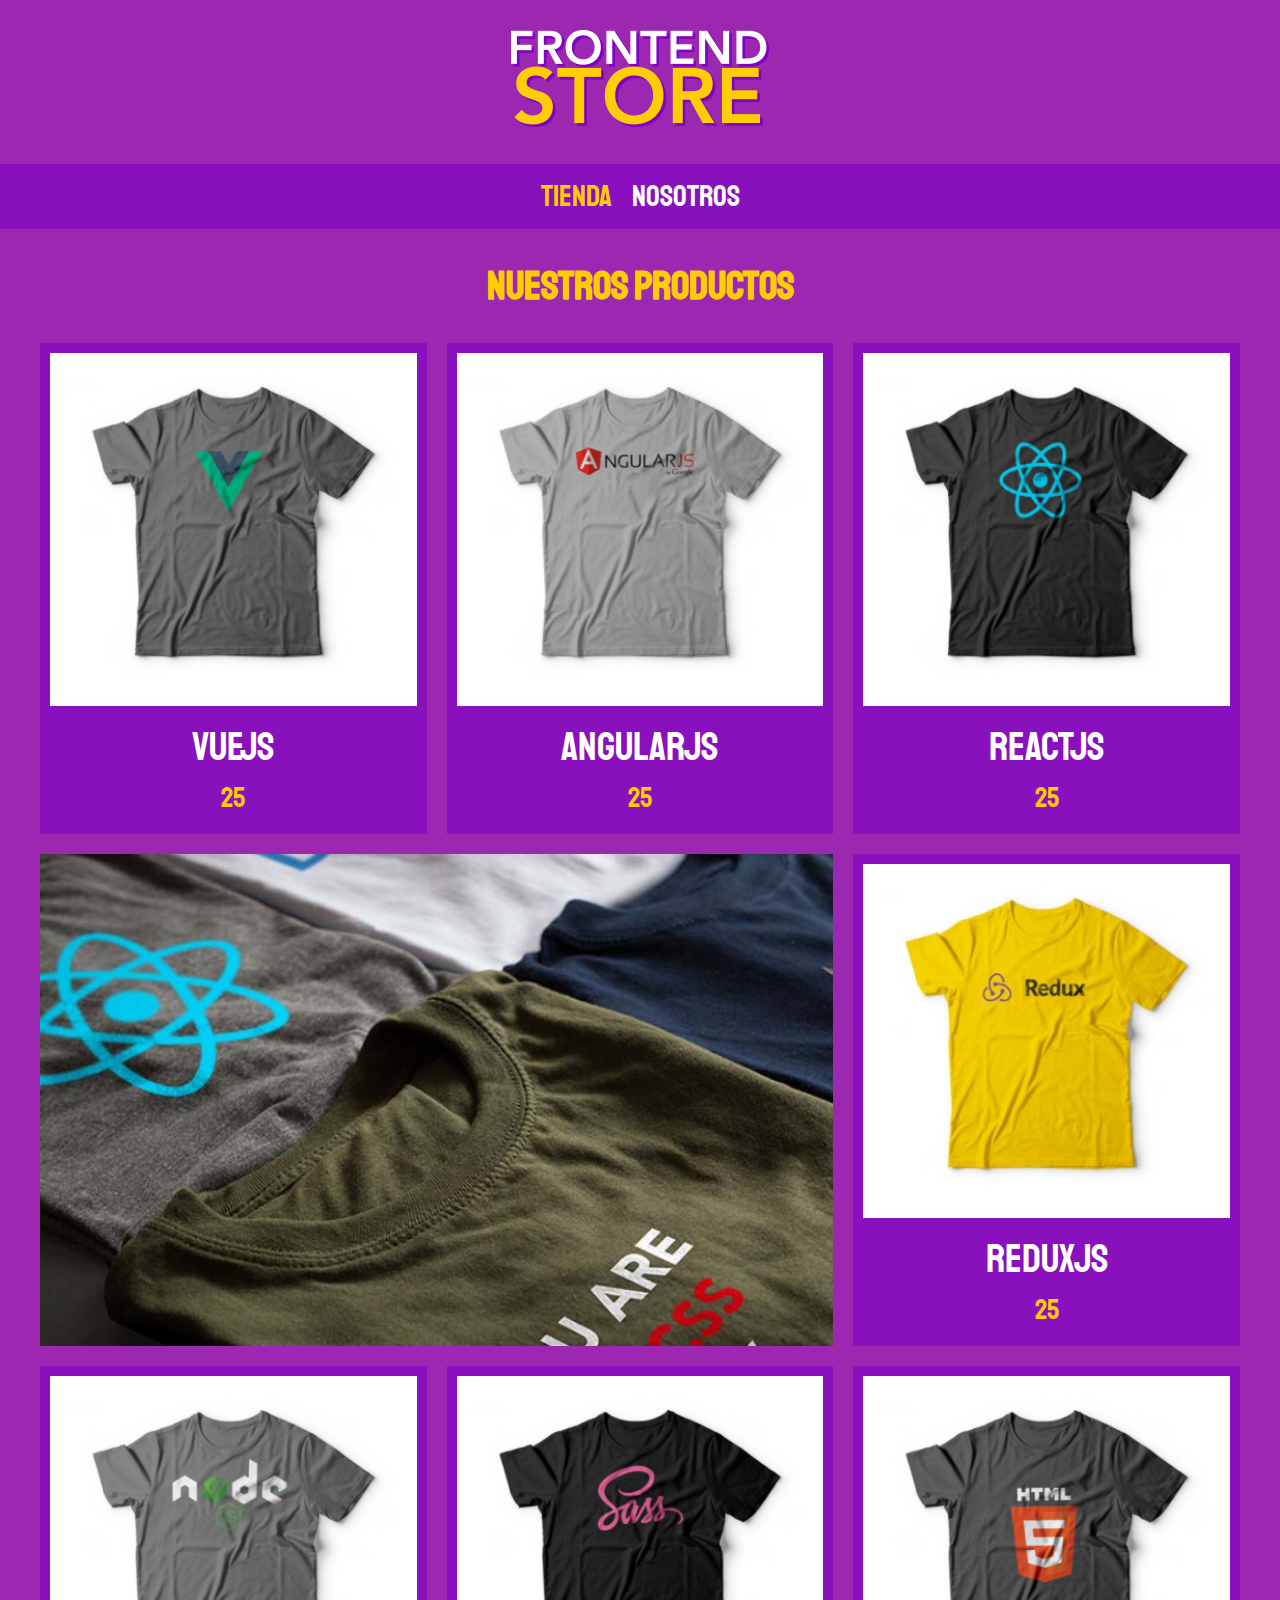
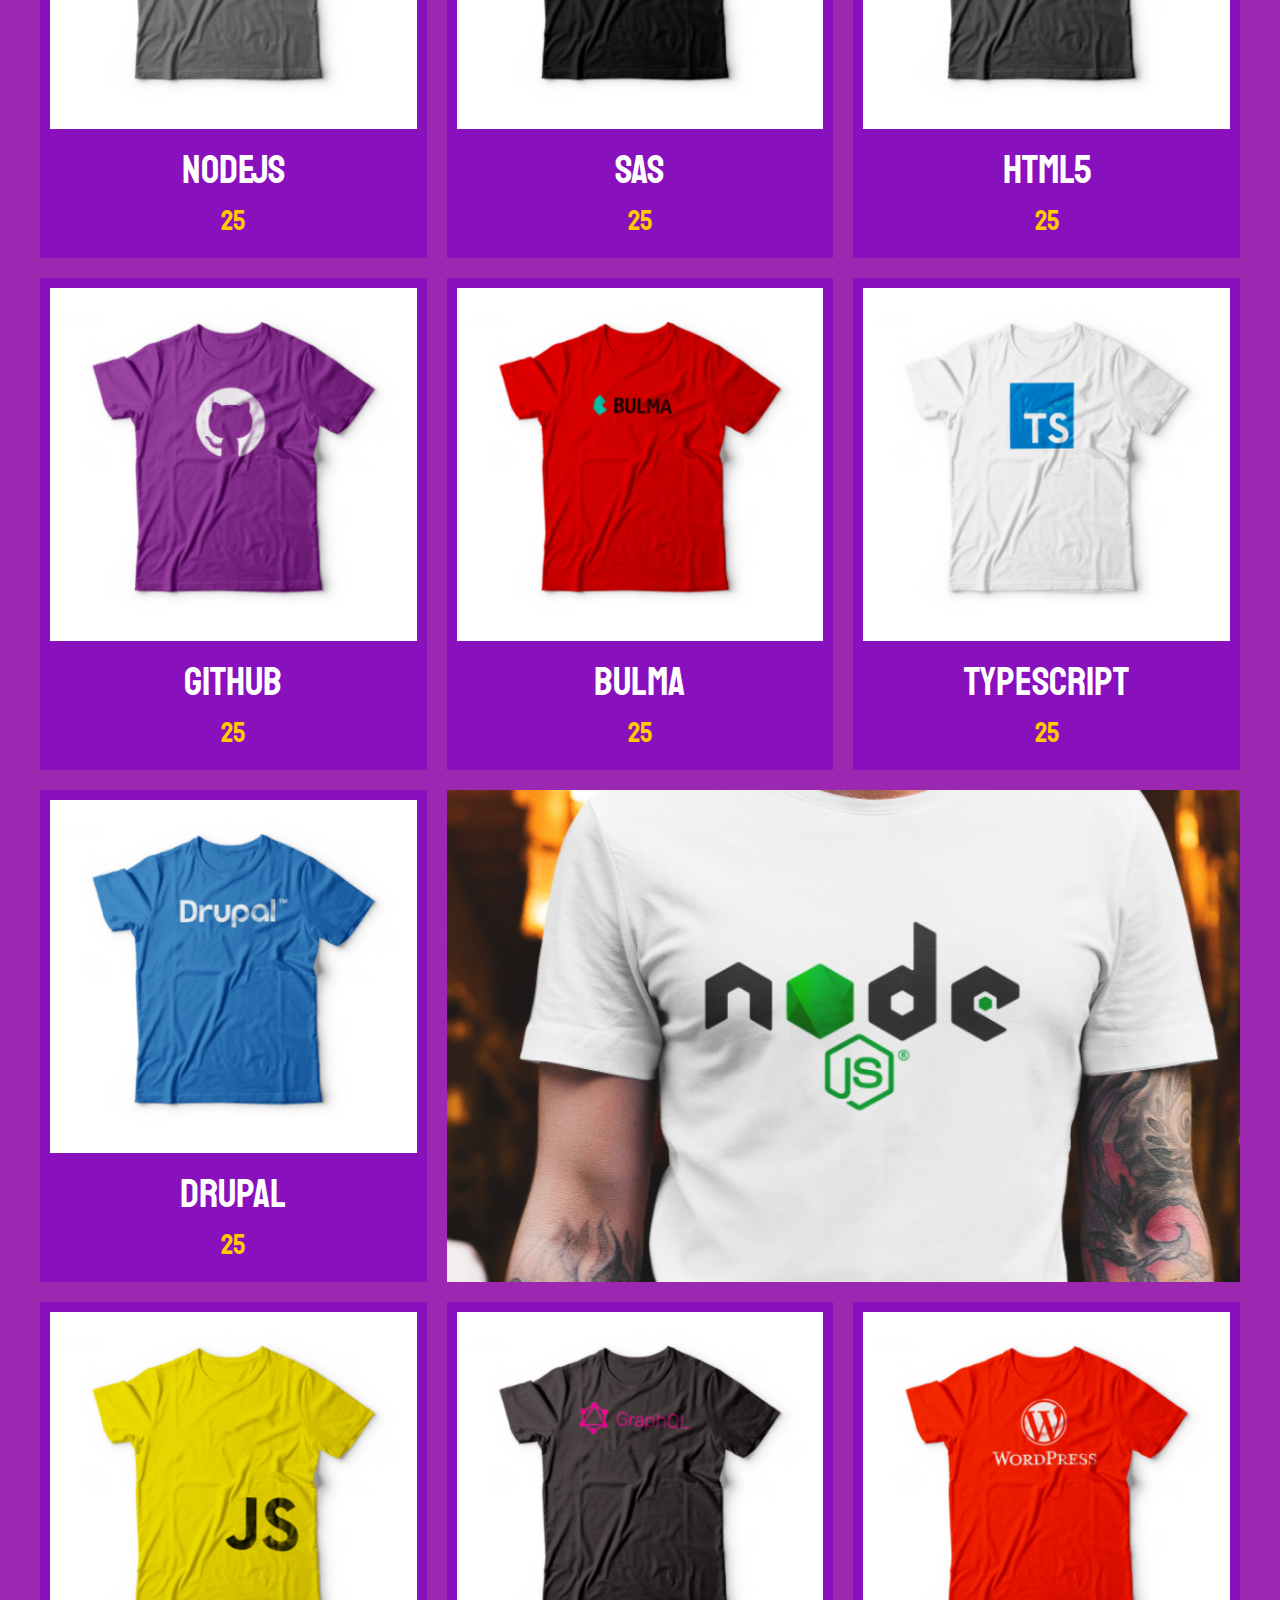
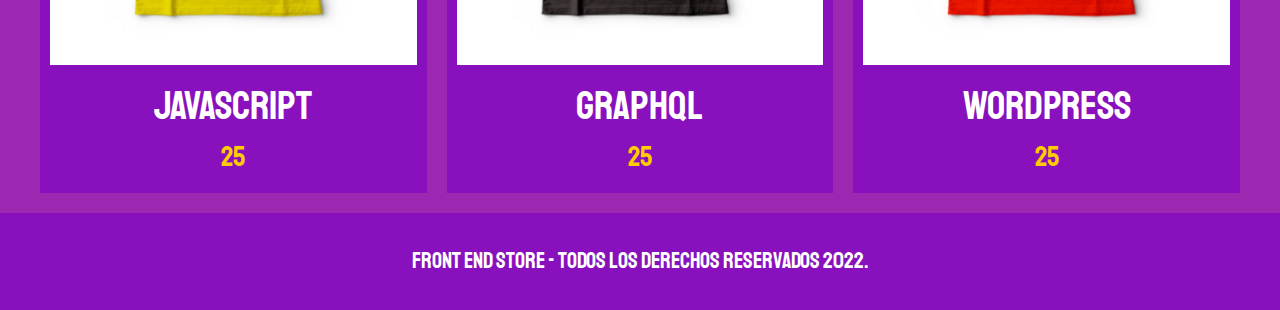
<file: index.html>
<!DOCTYPE html>
<html lang="en">
<head>
    <meta charset="UTF-8">
    <meta http-equiv="X-UA-Compatible" content="IE=edge">
    <meta name="viewport" content="width=device-width, initial-scale=1.0">
    <!-- Normalize -->
    <link rel="stylesheet" href="css/normalize.css">
    <!-- Google Fonts -->
    <link rel="preconnect" href="https://fonts.googleapis.com">
    <link rel="preconnect" href="https://fonts.gstatic.com" crossorigin>
    <link href="https://fonts.googleapis.com/css2?family=Staatliches&display=swap" rel="stylesheet">
    <!-- Hoja de estilos -->
    <link rel="stylesheet" href="css/style.css">
    <title>Document</title>
</head>


<body>
    <header class="header">
        <a href="index.html">
            <img class="header__logo" src="img/logo.png" alt="Logotipo de la pagina" aria-label="Logo de la pagina, dar click nos llevará a la pagina principal">
        </a>
    </header>
    <nav class="navegacion">
        <a class="navegacion__enlace navegacion__enlace--activo" href="tienda.html">Tienda</a>
        <a class="navegacion__enlace" href="nosotros.html">Nosotros</a>
    </nav>

    <main class="contenedor">
        <h1>Nuestros Productos</h1>

        <div class="grid">
            <div class="producto">
                <a href="producto.html">
                    <img class="producto__imagen" src="img/1.jpg" alt="Imagen de camisa">
                    <div class="producto__informacion">
                        <p class="producto__nombre"> VueJS </p>
                        <p class="producto__precio"> 25 </p>
                    </div>
                </a>
            </div> <!-- Fin de clase producto -->
            <div class="producto">
                <a href="producto.html">
                    <img class="producto__imagen" src="img/2.jpg" alt="Imagen de camisa">
                    <div class="producto__informacion">
                        <p class="producto__nombre"> AngularJS </p>
                        <p class="producto__precio"> 25 </p>
                    </div>
                </a>
            </div> <!-- Fin de clase producto -->
            <div class="producto">
                <a href="producto.html">
                    <img class="producto__imagen" src="img/3.jpg" alt="Imagen de camisa">
                    <div class="producto__informacion">
                        <p class="producto__nombre"> ReactJS </p>
                        <p class="producto__precio"> 25 </p>
                    </div>
                </a>
            </div> <!-- Fin de clase producto -->
            <div class="producto">
                <a href="producto.html">
                    <img class="producto__imagen" src="img/4.jpg" alt="Imagen de camisa">
                    <div class="producto__informacion">
                        <p class="producto__nombre"> ReduxJS </p>
                        <p class="producto__precio"> 25 </p>
                    </div>
                </a>
            </div> <!-- Fin de clase producto -->
            <div class="producto">
                <a href="producto.html">
                    <img class="producto__imagen" src="img/5.jpg" alt="Imagen de camisa">
                    <div class="producto__informacion">
                        <p class="producto__nombre"> NodeJS </p>
                        <p class="producto__precio"> 25 </p>
                    </div>
                </a>
            </div> <!-- Fin de clase producto -->
            <div class="producto">
                <a href="producto.html">
                    <img class="producto__imagen" src="img/6.jpg" alt="Imagen de camisa">
                    <div class="producto__informacion">
                        <p class="producto__nombre"> SAS </p>
                        <p class="producto__precio"> 25 </p>
                    </div>
                </a>
            </div> <!-- Fin de clase producto -->
            <div class="producto">
                <a href="producto.html">
                    <img class="producto__imagen" src="img/7.jpg" alt="Imagen de camisa">
                    <div class="producto__informacion">
                        <p class="producto__nombre"> HTML5 </p>
                        <p class="producto__precio"> 25 </p>
                    </div>
                </a>
            </div> <!-- Fin de clase producto -->
            <div class="producto">
                <a href="producto.html">
                    <img class="producto__imagen" src="img/8.jpg" alt="Imagen de camisa">
                    <div class="producto__informacion">
                        <p class="producto__nombre"> GitHub </p>
                        <p class="producto__precio"> 25 </p>
                    </div>
                </a>
            </div> <!-- Fin de clase producto -->
            <div class="producto">
                <a href="producto.html">
                    <img class="producto__imagen" src="img/9.jpg" alt="Imagen de camisa">
                    <div class="producto__informacion">
                        <p class="producto__nombre"> Bulma </p>
                        <p class="producto__precio"> 25 </p>
                    </div>
                </a>
            </div> <!-- Fin de clase producto -->
            <div class="producto">
                <a href="producto.html">
                    <img class="producto__imagen" src="img/10.jpg" alt="Imagen de camisa">
                    <div class="producto__informacion">
                        <p class="producto__nombre"> TypeScript </p>
                        <p class="producto__precio"> 25 </p>
                    </div>
                </a>
            </div> <!-- Fin de clase producto -->
            <div class="producto">
                <a href="producto.html">
                    <img class="producto__imagen" src="img/11.jpg" alt="Imagen de camisa">
                    <div class="producto__informacion">
                        <p class="producto__nombre"> Drupal </p>
                        <p class="producto__precio"> 25 </p>
                    </div>
                </a>
            </div> <!-- Fin de clase producto -->
            <div class="producto">
                <a href="producto.html">
                    <img class="producto__imagen" src="img/12.jpg" alt="Imagen de camisa">
                    <div class="producto__informacion">
                        <p class="producto__nombre"> JavaScript   </p>
                        <p class="producto__precio"> 25 </p>
                    </div>
                </a>
            </div> <!-- Fin de clase producto -->
            <div class="producto">
                <a href="producto.html">
                    <img class="producto__imagen" src="img/13.jpg" alt="Imagen de camisa">
                    <div class="producto__informacion">
                        <p class="producto__nombre"> GraphQL </p>
                        <p class="producto__precio"> 25 </p>
                    </div>
                </a>
            </div> <!-- Fin de clase producto -->
            <div class="producto">
                <a href="producto.html">
                    <img class="producto__imagen" src="img/14.jpg" alt="Imagen de camisa">
                    <div class="producto__informacion">
                        <p class="producto__nombre"> WordPress </p>
                        <p class="producto__precio"> 25 </p>
                    </div>
                </a>
            </div> <!-- Fin de clase producto -->

            <!-- Creamos estos dos bloques. Editaremos su posicion con grid -->
            <div class="grafico grafico--camisas"></div>
            <div class="grafico grafico--node"></div>
        </div>
    </main>
</body>


<footer class="footer">
    <p class="footer__texto">Front End Store - Todos Los Derechos Reservados 2022.</p>
</footer>


</html>
</file>
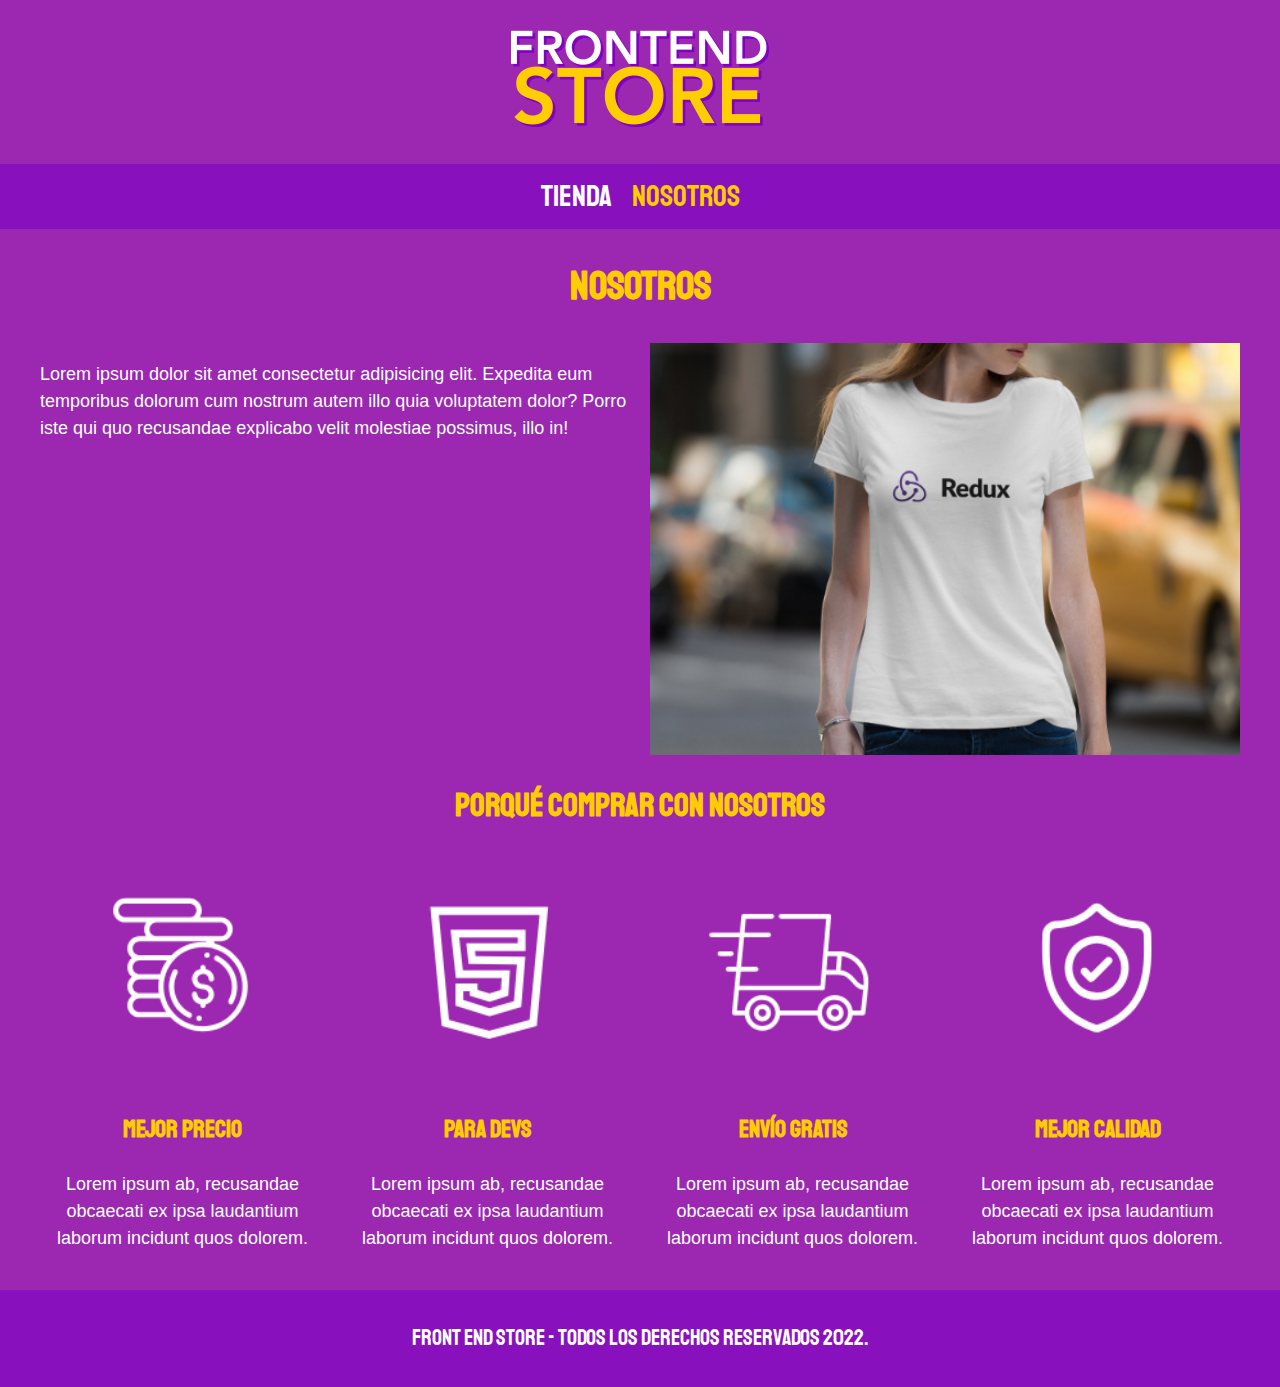
<file: nosotros.html>
<!DOCTYPE html>
<html lang="en">
<head>
    <meta charset="UTF-8">
    <meta http-equiv="X-UA-Compatible" content="IE=edge">
    <meta name="viewport" content="width=device-width, initial-scale=1.0">
    <!-- Normalize -->
    <link rel="stylesheet" href="css/normalize.css">
    <!-- Google Fonts -->
    <link rel="preconnect" href="https://fonts.googleapis.com">
    <link rel="preconnect" href="https://fonts.gstatic.com" crossorigin>
    <link href="https://fonts.googleapis.com/css2?family=Staatliches&display=swap" rel="stylesheet">
    <!-- Hoja de estilos -->
    <link rel="stylesheet" href="css/style.css">
    <title>Document</title>
</head>


<body>
    <header class="header">
        <a href="index.html">
            <img class="header__logo" src="img/logo.png" alt="Logotipo de la pagina" aria-label="Logo de la pagina, dar click nos llevará a la pagina principal">
        </a>
    </header>
    <nav class="navegacion">
        <a class="navegacion__enlace" href="index.html">Tienda</a>
        <a class="navegacion__enlace navegacion__enlace--activo" href="nosotros.html">Nosotros</a>
    </nav>

    <main class="contenedor">
        <h1>Nosotros</h1>
        <div class="nosotros">
            <p class="nosotros__texto">Lorem ipsum dolor sit amet consectetur adipisicing elit. Expedita eum temporibus dolorum cum nostrum autem illo quia voluptatem dolor? Porro iste qui quo recusandae explicabo velit molestiae possimus, illo in!</p>
            <img class="nosotros__imagen" src="img/nosotros.jpg" alt="Foto de nosotros">
        </div>
    </main>

    <section class="contenedor comprar">
        <h2 class="comprar__titulo">Porqué comprar con nosotros</h2>
        <div class="bloques">
            <div class="bloque">
                <img class="bloque__imagen" src="img/icono_1.png" alt="logos">
                <h3 class="bloque__titulo">Mejor precio</h3>
                <p>Lorem ipsum ab, recusandae obcaecati ex ipsa laudantium laborum incidunt quos dolorem.</p>
            </div> <!-- BLoque -->
            <div class="bloque">
                <img class="bloque__imagen" src="img/icono_2.png" alt="logos">
                <h3 class="bloque__titulo">Para devs</h3>
                <p>Lorem ipsum ab, recusandae obcaecati ex ipsa laudantium laborum incidunt quos dolorem.</p>
            </div> <!-- BLoque -->
            <div class="bloque">
                <img class="bloque__imagen" src="img/icono_3.png" alt="logos">
                <h3 class="bloque__titulo">Envío gratis</h3>
                <p>Lorem ipsum ab, recusandae obcaecati ex ipsa laudantium laborum incidunt quos dolorem.</p>
            </div> <!-- BLoque -->
            <div class="bloque">
                <img class="bloque__imagen" src="img/icono_4.png" alt="logos">
                <h3 class="bloque__titulo">Mejor Calidad</h3>
                <p>Lorem ipsum ab, recusandae obcaecati ex ipsa laudantium laborum incidunt quos dolorem.</p>
            </div> <!-- BLoque -->
            
        </div>
    </section>
</body>

<footer class="footer">
    <p class="footer__texto">Front End Store - Todos Los Derechos Reservados 2022.</p>
</footer>

</html>
</file>
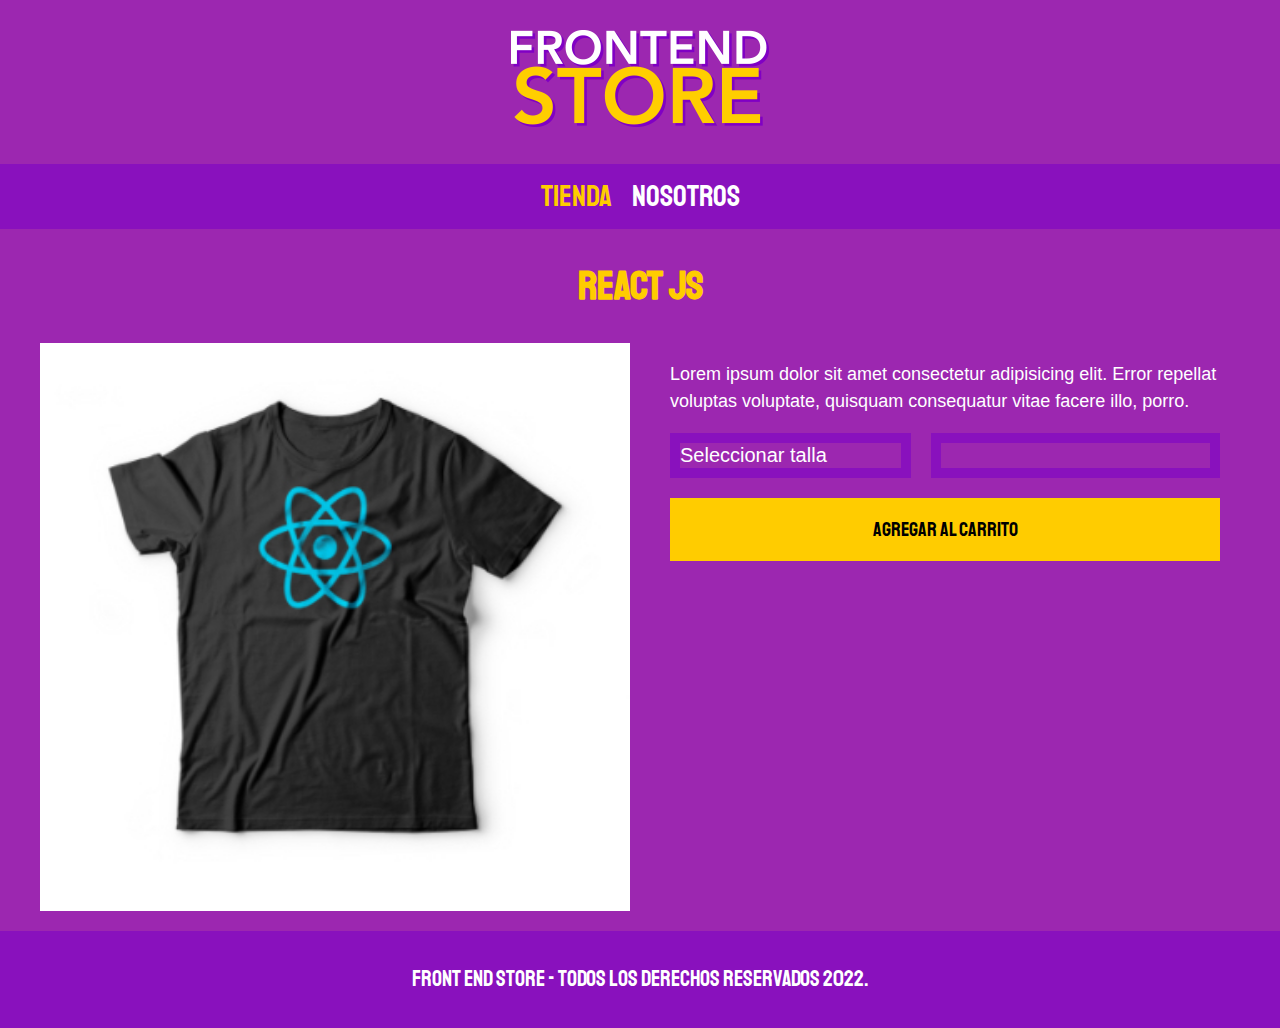
<file: producto.html>
<!DOCTYPE html>
<html lang="en">
<head>
    <meta charset="UTF-8">
    <meta http-equiv="X-UA-Compatible" content="IE=edge">
    <meta name="viewport" content="width=device-width, initial-scale=1.0">
    <!-- Normalize -->
    <link rel="stylesheet" href="css/normalize.css">
    <!-- Google Fonts -->
    <link rel="preconnect" href="https://fonts.googleapis.com">
    <link rel="preconnect" href="https://fonts.gstatic.com" crossorigin>
    <link href="https://fonts.googleapis.com/css2?family=Staatliches&display=swap" rel="stylesheet">
    <!-- Hoja de estilos -->
    <link rel="stylesheet" href="css/style.css">
    <title>Document</title>
</head>


<body>
    <header class="header">
        <a href="index.html">
            <img class="header__logo" src="img/logo.png" alt="Logotipo de la pagina" aria-label="Logo de la pagina, dar click nos llevará a la pagina principal">
        </a>
    </header>
    <nav class="navegacion">
        <a class="navegacion__enlace navegacion__enlace--activo" href="index.html">Tienda</a>
        <a class="navegacion__enlace" href="nosotros.html">Nosotros</a>
    </nav>

    <main class="contenedor">
        <h1>React JS</h1>

        <div class="camisa">
            <img src="img/3.jpg" alt="Imagen del producto" class="camisa__imagen">
            <div class="camisa__contenido">

              <p>Lorem ipsum dolor sit amet consectetur adipisicing elit. Error repellat voluptas voluptate, quisquam consequatur vitae facere illo, porro.</p>
              
              <form class="formulario" action="">
                  <select class="formulario__campo" name="" id="">
                      <option value="" disabled selected>Seleccionar talla</option>
                      <option value="">Pequeña</option>
                      <option value="">Mediana</option>
                      <option value="">Grande</option>
                  </select>
                  <input class="formulario__campo" type="number" name="1" id="camisa" min="1">
                  <input class="formulario__enviar" type="submit" value="Agregar al carrito">
              </form>
            </div>
        </div>
    </main>
</body>

<footer class="footer">
    <p class="footer__texto">Front End Store - Todos Los Derechos Reservados 2022.</p>
</footer>

</html>
</file>
<file: css/style.css>
:root{
    --primario: #9c27b0;
    --primarioOscuro: #8911bd;
    --secundario: hsl(48, 100%, 50%);
    --secundarioOscuro: rgb(233, 287, 2);
    --balanco: #fff;

    --fuentePrincipal: 'Staatliches', cursive; 
}

/* Paul Irish truco para el box model y tamaño para los REM */
html{
    box-sizing: border-box;
    font-size: 62.5%;
}
*,*:after,*:before{
    box-sizing: inherit;
}

/* Globales */

body{
    background-color: var(--primario);
    font-size: 1.6rem;
    line-height: 1.5;
}
p{
    font-size: 1.8rem;
    font-family: Arial, Helvetica, sans-serif;
    color: var(--balanco);
}
a{
    text-decoration: none;
}
img{
    width: 100%;
}
.contenedor{
    max-width: 120rem;
    margin: 0 auto;
}
h1,h2,h3{
    text-align: center;
    color: var(--secundario);
    font-family: var(--fuentePrincipal);
}

h1 { font-size: 4rem; }
h2 { font-size: 3.2rem; }
h3 { font-size: 2.4rem; }

.header{
    display: flex;
    justify-content: center;
}
.header__logo{
    margin: 3rem 0;
}

/* Navegación */
.navegacion{
    background-color: var(--primarioOscuro);
    padding: 1rem 0;
    display: flex;
    justify-content: center;
    gap: 2rem;
}
.navegacion__enlace{
    font-family: var(--fuentePrincipal);
    color: var(--balanco);
    font-size: 3rem;
}
.navegacion__enlace--activo,
.navegacion__enlace:hover{
    color: var(--secundario);
}

/* Footer */
.footer{
    background-color: var(--primarioOscuro);
    padding: 1rem 0;
    margin-top: 2rem;
}
.footer__texto{
    font-family: var(--fuentePrincipal);
    text-align: center;
    font-size: 2.2rem;
}
/* Grid */
.grid{
    display: grid;
    grid-template-columns: repeat(2,1fr);
    gap: 2rem;
}

@media (min-width: 768px) {
    .grid{
        grid-template-columns: repeat(3,1fr);
    }
}
/* Productos */
.producto{
    background-color: var(--primarioOscuro);
    padding: 1rem;
}


.producto__nombre{
    font-size: 4rem;
}
.producto__precio{
    font-size: 2.8rem;
    color: var(--secundario);
}

.producto__precio,
.producto__nombre{
    font-family: var(--fuentePrincipal);
    text-align: center;
    margin: 1rem 0;
    line-height: 1.2;
}

.grafico {
    min-height: 30rem;
    /* Las img son pequeñas asi que se repiten */
    background-repeat: no-repeat;
    /* Acá la ampliamos para que tome todo el espacio disponible */
    background-size: cover;
}

.grafico--camisas {
    background-image: url(../img/grafico1.jpg);
    grid-row: 2/3;
    grid-column: 1/3;
}

.grafico--node {
    background-image: url(../img/grafico2.jpg);
    grid-row: 5/6;
    grid-column: 1/3;
    grid-row: 8/9;
}
/* Min 768px para que se apliquen los estilo */
@media (min-width: 768px) {
    .grafico--node {  
        grid-row: 5/6;
        grid-column: 2/4;
    }
}

/* Nosotros */
.nosotros{
    display: grid;
    grid-template-rows: repeat(2, auto);
}
@media (min-width: 768px) {
    .nosotros{
        grid-template-columns: repeat(2, 1fr);
        column-gap: 2rem;
    }
}
.nosotros__imagen{
    grid-row: 1 / 2;
}

@media (min-width: 768px) {
    .nosotros__imagen{
        grid-column: 2 / 3 ;
    }
}

/* Bloques en nosotros */

.bloques{
    display: grid;
    grid-template-columns: repeat(2,1fr);
    gap: 2rem;
}
@media (min-width: 768px) {
    .bloques{
        grid-template-columns: repeat(4,1fr);
    }
}
.bloque {
    text-align: center;
}

.bloque__itulo {
    margin: 0; 
}

/* Pagina producto */

@media (min-width: 768px) {
    .camisa{
        display: grid;
        grid-template-columns: repeat(2,1fr);
        column-gap: 2rem;
    }
}
.camisa__contenido{
    margin: 0 2rem;
}

.formulario{
    display: grid;
    grid-template-columns: repeat(2, 1fr);
    gap: 2rem;
}
.formulario__campo{
    border: solid 1rem var(--primarioOscuro);
    background-color: transparent;
    color: var(--balanco);
    font-size: 2rem;
    font-family: Arial, Helvetica, sans-serif;
    /* Para quitar las flechas por defecto */
    appearance: none;
}
.formulario__enviar{
    background-color: var(--secundario);
    border: none;
    font-size: 2rem;
    font-family: var(--fuentePrincipal);
    padding: 2rem;
    transition: background-color .2s ease;
    grid-column: 1/3;
}
.formulario__enviar:hover{
    cursor: pointer;
    background-color: var(--secundarioOscuro);
}
</file>
